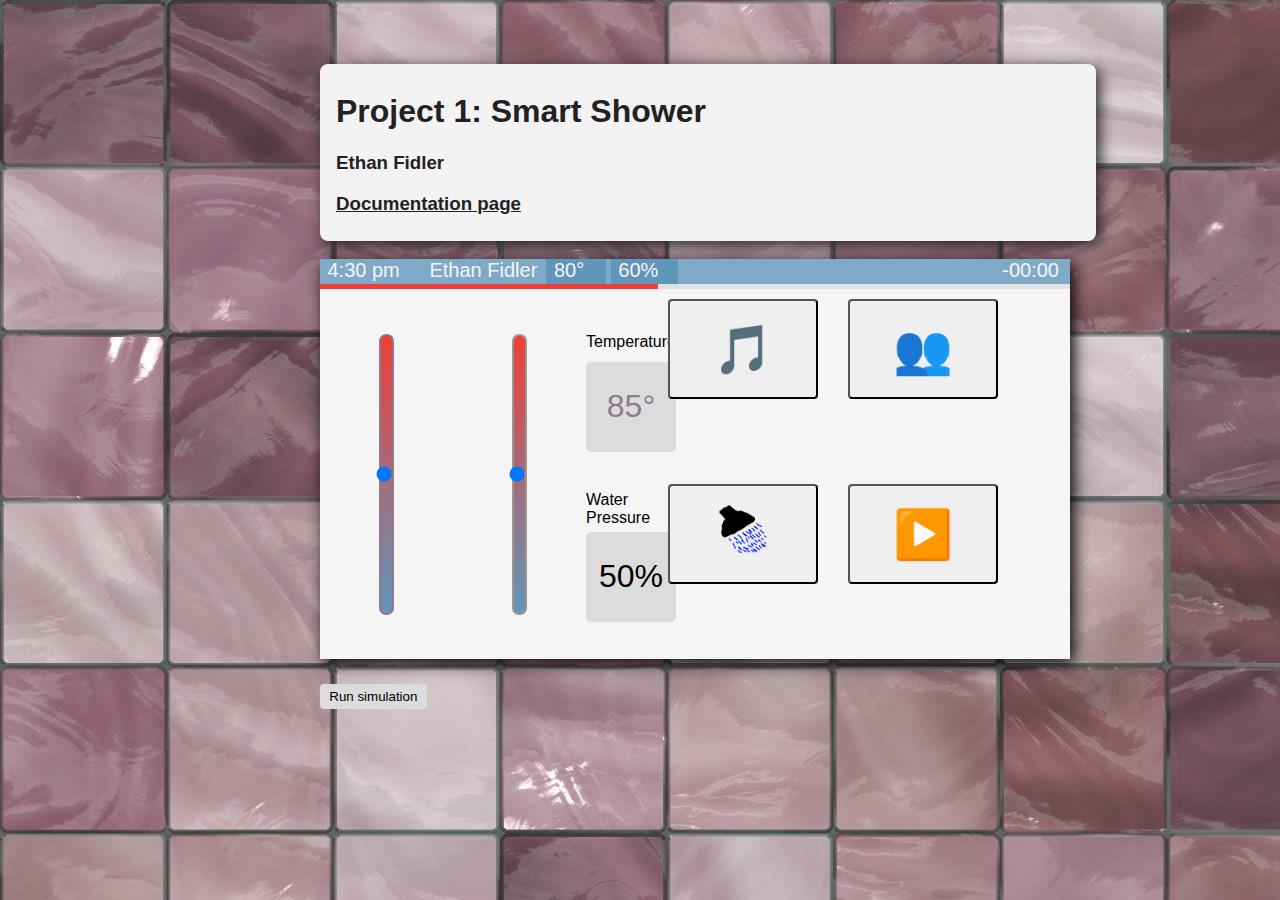
<file: index.html>
<!doctype html>

<html lang="en">
<head>
    <meta charset="utf-8">

    <title>Project 1</title>

    <link rel="stylesheet" href="styles.css">
    <link rel="stylesheet" href="sliders.css">
    <link href="https://fonts.googleapis.com/icon?family=Material+Icons" rel="stylesheet">
    <link rel="icon" type="image/x-icon" href="./assets/spray-patterns/shower.png">
</head>

<body onload="load()">
    <div class="title-area">
        <h1>Project 1: Smart Shower</h1>
        <h3>Ethan Fidler </h3>
        <h3>
            <a href="https://fidl.dev/#/documentation/project1">Documentation page</a>
        </h3>
    </div>
    <br>
    <div class="viewport-window">
        <div class="alert" id="thirtySecAlert" >
            <span>30 Seconds remaining!</span> <button class="generic-button" id="thirtySecAlertClearButton" onclick="clearAlert('thirtySecAlert')">Clear</button> <button class="generic-button" onclick="addThirtyButton()">+0:30</button>
        </div>
        <div class="alert" id="waterUseAlert" >
            <span id="waterUseText"></span> <button class="generic-button" id="waterUseAlertClearButton" onclick="clearAlert('waterUseAlert')">Clear</button>
        </div> 
        <div class="top">
            <div class="top-bar">
                <div class="top-bar-element" id="real-time">
                    <a class="top-bar-text" id="realTimeTopDisp">4:30 pm</a>
                </div>
                <div class="top-bar-element" id="current-profile">
                    <a class="top-bar-text" id="currentProfileTopDisp">Ethan Fidler</a>
                </div>
                <div class="top-bar-element" id="temperature-display">
                    <a class="top-bar-text" id="temperatureTopDisp">80°</a>
                </div>
                <div class="top-bar-element" id="pressure-display">
                    <a class="top-bar-text" id="pressureTopDisp">60%</a>
                </div>
                <div class="top-bar-element" id="spacer">
                    <a class="top-bar-text">.</a>
                </div>
                <div class="top-bar-element" id="elapsed-time">
                    <a class="top-bar-text" id="timeRemainingTopDisp">-00:00</a>
                </div>
            </div>
            <div class="progress-bar">
                <div id="progressTracking"></div>
            </div>
        </div>
        <div class="content">
            <div class="page" id="main-page">
                <div class="slider-area">
                    <div class="slider-column">
                        <input type="range" orient="vertical" id="temp-input" class="range blue" min="50" max="120" value="85" />
    
                    </div>
                    <div class="slider-column">
                        <input type="range" orient="vertical" id="pressure-input" min="0" max="100" value="50" oninput=updatePressure(this.value) />
    
                    </div>
                    <div class="slider-column">
                        <div class="display-slider-values">
                            <a>Temperature</a>
                            <div class="slider-label">
                                <label for="temp-input" id="temp-label" class="blue" >85°</label>
                            </div>
                        </div>
                        <div class="display-slider-values">
                            <a>Water Pressure</a>
                            <div class="slider-label">
                                <label for="pressure-input" id="pressure-label">50%</label>
                            </div>
                        </div>
                    </div>
                </div>
                <div class="apps-area">
                    <button class="app-button" id="showMusicPageButton" onclick="showPage('music-page')">🎵</button>
                    <button class="app-button" id="showProfilesPageButton" onclick="showPage('profiles-page')">👥</button>
                    <button class="app-button" id="showFaucetPageButton" onclick="showPage('faucet-page')">
                        <img class="spray-disp" style="width:50px; height: 50px" src="./assets/spray-patterns/shower.png">
                    </button>
                    <!-- <button class="app-button" onclick="showPage('time-page')">⏳</button> -->
                    <button class="app-button" id="showerToggleButton" onclick="pausePlayWater(this)">▶️</button>

                </div>
            </div>
            <div class="page page-hidden" id="music-page">
                <button class="generic-button back-button" onclick="showPage('main-page')" style="position:absolute">🔙</button>
                <div class="player-area">
                    <div class="cover-area">
                        <img id="musicCover" class="" src="./assets/albumcover.jpg">
                        <div style="display: flex; align-items:center;">
                            <div id="musicTime">0:00/0:00</div>
                            <div class="player-progress">
                                <div id="playerProgressBar"></div>
                            </div>
                        </div>
                        <div class="play-time-area">
                            <button class="player-button generic-button" id="backMusicButton" onclick="musicBack()">⏪</button>
                            <button class="player-button generic-button" id="playPauseMusicButton" onclick="playPauseMusic()">▶️</button>
                            <button class="player-button generic-button" id="forwardMusicButton" onclick="">⏩</button>
                        </div>
                    </div>
                    <div class="volume-area">
                        🔊
                        <input orient="vertical" type="range" min='0' max="1" step="0.05" value="0.3" class="quick-slider" onchange="document.getElementById('musicPlayer').volume = this.value">
                    </div>
                    <audio id="musicPlayer">
                        <source src="./assets/audio/song.mp3" type="audio/mpeg" >
                    </audio>
                </div>
            </div>
            <div class="page page-hidden" id="faucet-page" >
                <div class="spray-pattern-display">
                    <button class="generic-button back-button" onClick="showPage('main-page')">🔙</button>
                    <img class="spray-disp" id="spray-pattern-icon" src="/assets/spray-patterns/shower.png">
                </div>
                <div class="spray-select-container">
                    <div class="spray-select-list">
                            <button class="generic-button spray-select-button" id="jetPatternButton" onClick="setSprayPattern(this)" value="jet">Jet</button>
                            <button class="generic-button spray-select-button spray-select-button-active" id="showerPatternButton" onClick="setSprayPattern(this)" value="shower">Shower</button>
                            <button class="generic-button spray-select-button" id="sprayPatternButton" onClick="setSprayPattern(this)" value="spray">Spray</button>
                            <button class="generic-button spray-select-button" id="mistPatternButton" onClick="setSprayPattern(this)" value="mist">Mist</button>
                            <button class="generic-button spray-select-button" id="pulsePatternButton" onClick="setSprayPattern(this)" value="pulse">Pulse</button>

                    </div>
                </div>
            </div>
            <div class="page page-hidden" id="profiles-page">
                <div class="spray-pattern-display">
                    <div class="profile-form">
                        <div style="display: flex; justify-content: flex-start; align-items: flex-end;">
                            <button class="generic-button back-button" onClick="showPage('main-page')">🔙</button>
                            <div style="margin-left: 25px;">
                                <label for="profileNameInput"> Profile Name</label>
                                <input type="text" id="profileNameInput" value="Ethan Fidler">
                            </div>
                        </div>
                        <div>
                            <div>
                                <label for="profileTemperatureInput">Temperature</label>
                                <input type="range" class="quick-slider" id="profileTemperatureInput" class="range blue" min="50" max="120" value="85" oninput="inputQuickOutput(this,'°')" />
                                <output for="profileTemperatureInput" id="profileTemperatureDisplay">85°</output>
                            </div>
                            <div>
                                <label for="profilePressureInput">Pressure</label>
                                <input type="range" class="quick-slider" id="profilePressureInput" min="0" max="100" value="50" oninput="inputQuickOutput(this,'%')" />
                                <output for="profilePressureInput" id="profilePressureDisplay">50%</output>
                            </div>
                        </div>
                        <div>
                            <label for="selectSprayPattern">Select Default Spray Pattern</label>
                            <select id="selectSprayPattern">
                                <option value="jet">Jet</option>
                                <option value="shower">Shower</option>
                                <option value="spray">Spray</option>
                                <option value="mist">Mist</option>
                                <option value="pulse">Pulse</option>
                            </select>
                        </div>
                        <div>
                            <label>Select default length (m:s)</label>
                            <input type="number" id="timeMinutesInput" class="num-input" min="1" max="30" step="1" placeholder="1-30">
                            : <input type="number" id="timeSecondsInput" class="num-input" min="0" max="60" step="15" placeholder="0-60">
                        </div>
                    </div>
                    <div>
                        <button class="generic-button profile-select-button" id="activateProfileButton" onclick="setGlobalValues(getInputValues())"> Set Active</button>
                    </div>
                </div>
                <div class="spray-select-container">
                    <h3>Select Profile or Action</h3>
                    <div id="profilesList" class="select-profile-list">
                        <!--<button class="generic-button profile-select-button">Ethan Fidler</button>-->
                    </div>
                    <div class="select-profile-list" style="height:15%">
                        <button class="generic-button profile-select-button" onClick="newProfile()">New (+)</button>
                        <button class="generic-button profile-select-button" onClick="saveProfile()">Save (💾)</button>
                    </div>
                </div>
            </div>
        </div>
    </div>

    <div class="bottom-area">
        <button class="generic-button bottom-button" id="runSimButton" onclick="runSim()">
            Run simulation
        </button>
    </div>
    <script src="main.js"></script>
</body>
</html>
</file>
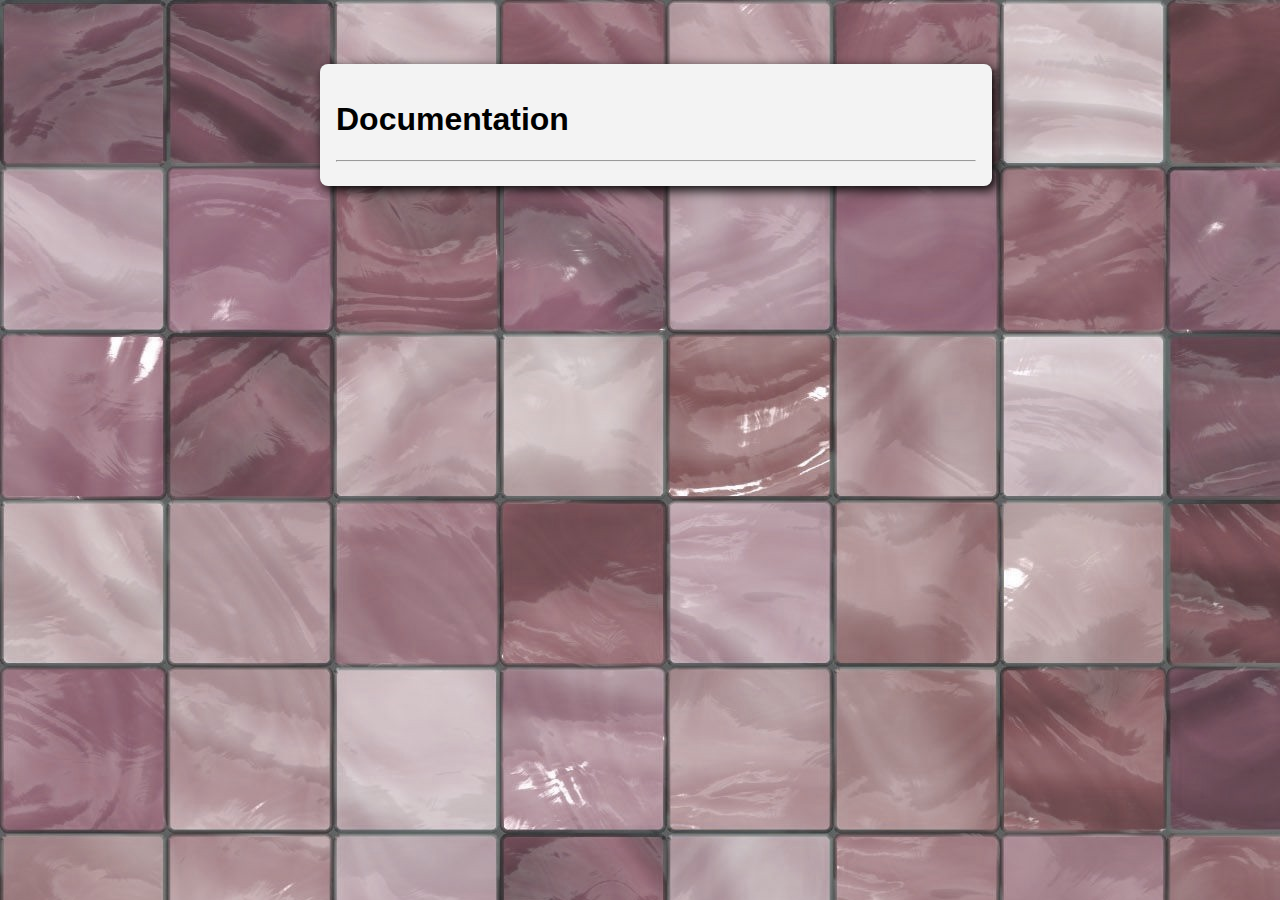
<file: docs.html>
<!doctype html>

<html lang="en">
<head>
    <meta charset="utf-8">

    <title>Project 1</title>

    <link rel="stylesheet" href="styles.css">
    <link href="https://fonts.googleapis.com/icon?family=Material+Icons" rel="stylesheet">
    <link rel="icon" type="image/x-icon" href="./assets/spray-patterns/shower.png">
    <style>
        .docs-body {
            background-color: #F3F3F3;
            border-radius: 8px;
            box-shadow: 4px 4px 12px;
            width: 100%;
            height: 100%;
            padding: 1em;
            min-width: 40em;
        }
    </style>
</head>

<body>
    <div class="docs-body">
        <h1>Documentation</h1>
        <hr>
    </div>
</body>

</html>
</file>
<file: styles.css>
/* 

My Color Pallet
https://coolors.co/242124-f5f5f5-6096ba-8f754f-ef3e36


black: #242124
white: whitesmoke / #F5F5F5
off-white: #F3F3F3
blue: #6096BA
light-blue: #7FAAC7
brown: #8F754F
red: #EF3E36

*/

/* Styles outside of the mock UI */

body { 
    background: gainsboro;
    font-family: Arial, Helvetica, sans-serif;
    margin: 5% 25% 10% 25%;
    background-image: url(./assets/tilewallalt.jpg);
    /* overflow: hidden; */
    /* background-blend-mode:color-dodge; */
    /* filter: grayscale(75%); */
}

.title-area {
    color: #242124;
    background-color: #F3F3F3;
    padding: 0.5em 1em 0.5em 1em;
    width: 744px;
    border-radius: 8px;
    box-shadow: 4px 4px 16px;
}

.bottom-area {
    margin-top: 25px;
}

.bottom-button {
    padding: 5px;
    width: 8em;
}

.bottom-button:hover {
    box-shadow: 2px 2px 12px;
}

.title-area a {
    color: #242124
}

/* Styles for the mock UI */

.viewport-window {
    position: relative;
    background-color:whitesmoke;
    height: 400px;
    width: 750px;
    box-shadow: 4px 4px 16px;
}

/* Top bar styles */

.top-bar {
    width: 100%;
    height: 25px;
    background-color: #7FAAC7;
}

.top-bar-element {
    display: inline-block;
    margin: 0 auto;
    padding-left: 1%;
    height: 100%;
}

.top-bar-text {
    color: whitesmoke;
    font-size: 20px;
}

#real-time {
    width: 12%;
}

#current-profile {
    width: 15%
}

#temperature-display {
    background-color: #6096BA;
    width: 7%;
}

#pressure-display {
    background-color: #6096BA;
    width: 8%;
}

#spacer {
    width: 40%;
}

#spacer a {
    color: #7FAAC7
}

#elapsed-time {
    width: 8%
}

.progress-bar {
    width: 100%;
    height: 5px;
    background-color: #E0E0E0;
}

#progressTracking {
    background-color: #EF3E36;
    height: 100%;
    width: 45%;
}

/* snackbar/alert styles */

.alert.show {
    display: block;
    animation: fadein 0.25s forwards;
    opacity: 0;
}

.alert {
    position: absolute;
    display: none;
    padding: 0.25em;
    font-size: 1.5em;
    border-radius: 0.25em;
    z-index: 2;
    left: 0.25em;
    top: 0.25em;
    box-shadow: 2px 2px 24px #555;
}

.alert button {
    background-color: #F36F68;
    display: inline; 
    font-size: 1em;
    color: inherit;
}

.alert button:active {
    box-shadow: 2px inset white;
}

@keyframes fadein {
    0% {
        top: 0; 
        opacity: 0;
    }
    100% {
        top: 0.25em; 
        opacity: 1;
    }
}

#thirtySecAlert {
    color: #F3F3F3;
    background-color: #EF3E36;
}

#waterUseAlert {
    color: #F3F3F3;
    background-color: #6096BA
}

#waterUseAlert button {
    background-color: #7FAAC7;
}

/* Shared Styles */

.generic-button {
    border-radius: 4px;
    border: none;
    background-color: gainsboro;
    display: flex;
    align-items: center;
    justify-content: center;
    transition-duration: 0.25s;
    cursor: pointer;
}

.generic-button:focus {
    box-shadow: 3px 3px 10px inset rgba(0, 0, 0, 0.3);
}

.back-button {
    font-size: 1.5em;
    padding: 5px;
    margin: 10px 0px 0px 15px;
}

.page {
    height: 370px;
    width: 100%;
}

.page-hidden {
    display: none;
}

/* main page styles */

.slider-area {
    width: 45%;
    height: 370px; 
    /* background-color: #000; */
    display: inline-flex;
    justify-content: space-evenly;
    align-items: center;
    float: left;
}

.slider-column {
    height: 95%;
    display: flex;
    flex-direction: column;
    justify-content: space-evenly;
    align-items: center;
}

.slider-label {
    width: 90px;
    height: 90px;
    background-color: gainsboro;
    border-radius: 5px;
    display: flex;
    align-items: center;
    justify-content: center;
}

.slider-label label {
    font-size: 32px;
    /* color: #242124; */
    -moz-transition: color 1000ms ease;
    transition: color 1000ms ease;
}

.display-slider-values {
    flex-basis: 40%;
    display: flex;
    flex-direction: column;
    align-items: center;
    justify-content: space-evenly;
}

.apps-area {
    width: 50%;
    height: 370px;
    display: inline-flex;
    flex-wrap: wrap;
    align-items: flex-start;
    /* justify-content: space-evenly; */
    padding: 10px;
    float: left;
}

.app-button {
    width: 150px;
    height: 100px;
    border-radius: 4px;
    margin-right: 30px;
    font-size: 48px;
}

.app-button:hover {
    box-shadow: 3px 3px 10px inset rgba(0, 0, 0, 0.3);
}

.app-button:focus {
    box-shadow: 3px 3px 10px inset rgba(0, 0, 0, 0.3);
}

.blue{
    border-color: #6096BA;
    color: #6096BA;
}
 
.ltpurple {
    border-color: #90798e;
    color: #90798e;
}

.purple {
    border-color: #be5c63;
    color: #be5c63;

}

.pink {
    border-color: #ef3e36;
    color: #ef3e36;
}

/* Spray pattern select page */

.spray-pattern-display {
    width: 320px;
    height: 320px;
    float: left;
}

#spray-pattern-icon {
    width: 95%;
    height: 95%;
    padding: 2.5%;
}

.spray-select-container {
    height: 370px;
    float: right;
    width: 45%;
}

.spray-select-list {
    width: 100%;
    height: 100%;
    display: flex;
    flex-direction: column;
    justify-content: space-around;
}

.spray-select-button {
    background-color: transparent;
    border: 2px solid gainsboro;
    width: 80%;
    height: 2.5em;
    font-size: 16px;
}

.spray-select-button-active {
    background-color: gainsboro;
}

/* Profiles Page */

.profile-form {
    height: 95%;
    display: flex;
    flex-direction: column;
    justify-content: space-around;
    padding-left: 10px;
}

.profile-form label {
    display: block;
}

.profile-form output {
    background-color: gainsboro;
    padding: 4px;
    border-radius: 4px;
}

.select-profile-list {
    width: 100%;
    height: 65%;
    display: flex;
    flex-wrap: wrap;
    overflow-x: auto;
}


.profile-select-button {
    background-color: transparent;
    border: 2px solid gainsboro;
    width: 45%;
    height: 2.5em;
    font-size: 16px;
    margin: 4px;
    text-overflow: ellipsis;
}

.num-input {
    width: 4em;
}

/* Music Page */

#musicCover {
    height: 250px;
    width: 250px;
    box-shadow: none;
}

#musicCover.playing {
    box-shadow: 4px 4px 8px;
    opacity: 1;
    transition: box-shadow 0.5s ease-in-out;
}

#musicTime {
    padding-right: 5px;
}

.player-progress {
    background-color: #E0E0E0;
    width: 100%;
    height: 5px;
    min-width: 65%;
}

#playerProgressBar {
    width: 0%;
    height: 100%;
    background-color: #EF3E36;
    border-right: 2px solid grey;
}

.cover-area {
    /* margin-top: 15px; */
    margin-left: 25px;
    height: 370px;
    width: 250px;
    display: flex;
    flex-direction: column;
    justify-content: space-evenly;
}

.volume-area {
    display: flex; 
    flex-direction: column; 
    font-size: 1.25em;
    padding-bottom: 100px;
    margin-left: 10px;
    /* bottom: 5%; */
}

.player-area {
    float:left;
    width: 100%;
    height: 370px;
    display: flex;
    flex-direction: row;
    align-items: center;
    justify-content: center;
}

.play-time-area {
    display: flex;
    justify-content: space-around;
    /* flex-direction: row; */
    /* align-items: center; */
}

.player-button {
    font-size: 1.25em;
    padding: 4px;
    margin-left: 1em;
    margin-right: 0.25em;
}

#musicTime {
    font-size: 1.25em;
}

/* responsiveness */
@media only screen and (max-width: 1010px) {
    body { margin: 5% 5% 10% 5% }
}
</file>
<file: sliders.css>
/* Slider Styles */

.quick-slider {
    border: 2px solid slategray;
    border-radius: 7px;
}

.quick-slider::-moz-range-track {
    width: 100px;
}

input[type=range][orient=vertical]
{
    writing-mode: bt-lr;
    -webkit-appearance: slider-vertical;
    height: 80%;
}

input[type=range]::-webkit-slider-runnable-track {  
    background: #6096BA;
    background: linear-gradient(0deg, #6096BA 0%, #EF3E36 100%);
    width: 15px;
    border: 2px solid;
    border-radius: 7px;
}

input[type=range]::-webkit-slider-thumb {
    /* -webkit-appearance: none; */
    /* border: 2px solid; */
    border-radius: 50%;
    height: 25px;
    width: 25px;
    max-width: 80px;
    position: relative;
    background-color: gainsboro;
    color: gainsboro;
    /* cursor: -webkit-grab;
    -webkit-transition: border 1000ms ease;
    transition: border 1000ms ease; */
}

#temp-input::-webkit-slider-runnable-track {  
    background: #6096BA;
    background: linear-gradient(0deg, #6096BA 0%, #EF3E36 100%);
}

input[type=range]::-moz-range-track {  
    /* background: rgb(0,0,255);
    background: linear-gradient(0deg, #6096BA 0%, #EF3E36 100%); */
    width: 15px;
    /* border: 2px solid slategray; */
    border-radius: 7px;
}
  
input[type=range]::-moz-range-thumb {
    -moz-appearance: none;
    border: 2px solid slategray;
    border-radius: 50%;
    height: 25px;
    width: 25px;
    max-width: 80px;
    position: relative;
    bottom: 11px;
    background-color: gainsboro;
    cursor: -moz-grab;
    -moz-transition: border 1000ms ease;
    transition: border 1000ms ease;
}

#temp-input::-moz-range-track {  
    background: rgb(0,0,255);
    background: linear-gradient(0deg, #6096BA 0%, #EF3E36 100%);
}

#pressure-input::-moz-range-track {
    background-color: #6096BA;
    color: #6096BA;
}

.range.blue::-webkit-slider-thumb {
    border-color: #6096BA;
    color: #6096BA;
}
 
.range.ltpurple::-webkit-slider-thumb {
    border-color: #90798e;
    color: #90798e;
}
 
.range.purple::-webkit-slider-thumb {
    border-color: #be5c63;
    color: #be5c63;

}
 
.range.pink::-webkit-slider-thumb {
    border-color: #ef3e36;
    color: #ef3e36;
}
 
.range.blue::-moz-range-thumb {
    border-color: #6096BA;
    color: #6096BA;
}
 
.range.ltpurple::-moz-range-thumb {
    border-color: #90798e;
    color: #90798e;

}
 
.range.purple::-moz-range-thumb {
    border-color: #be5c63;
    color: #be5c63;
}
 
.range.pink::-moz-range-thumb {
    border-color: #ef3e36;
    color: #ef3e36;
}
 
input[type=range]::-webkit-slider-thumb:active {
    cursor: -webkit-grabbing;
}
 
input[type=range]::-moz-range-thumb:active {
    cursor: -moz-grabbing;
}
</file>
